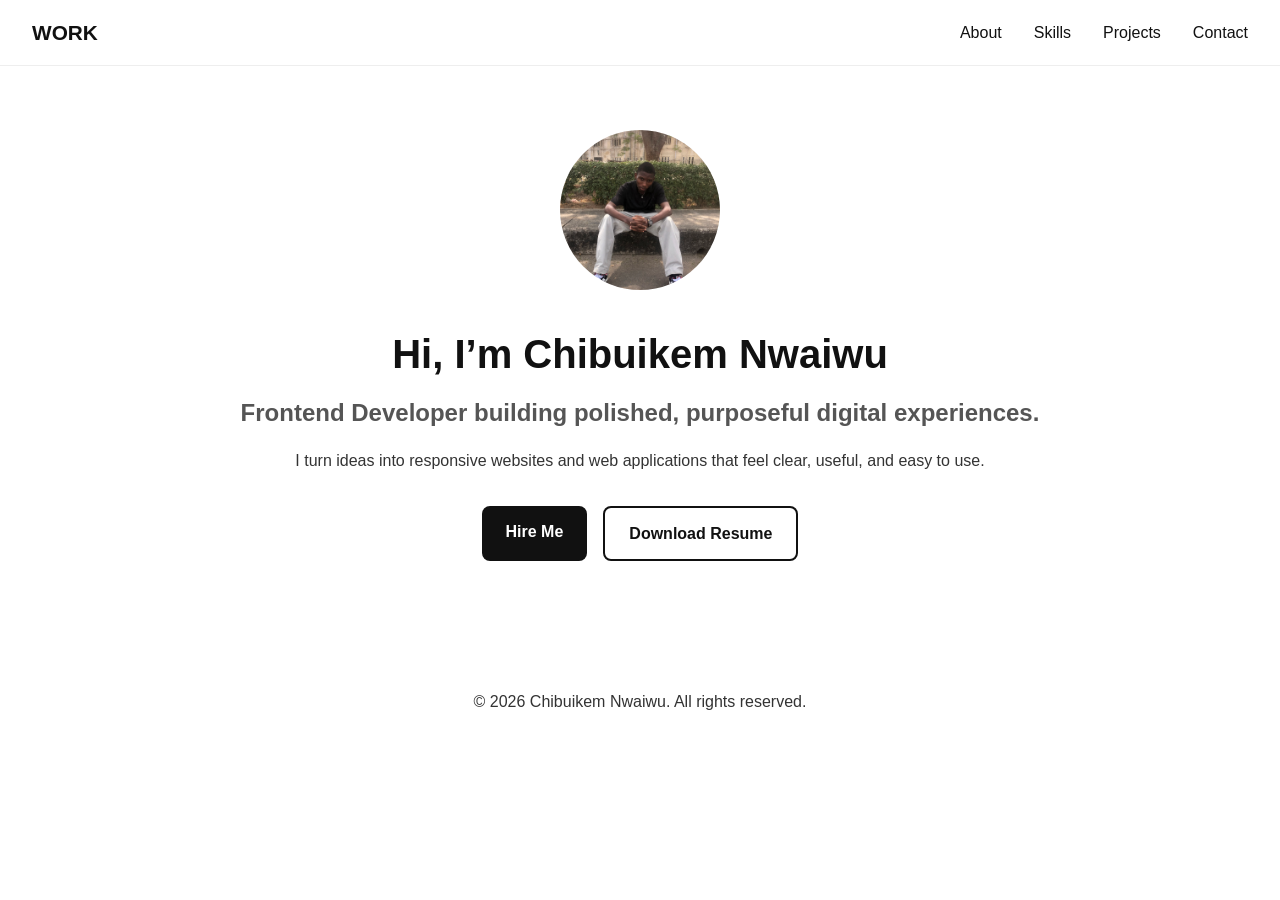
<file: index.html>
<!DOCTYPE html>
<html lang="en">
<head>
  <meta charset="UTF-8" />
  <meta name="viewport" content="width=device-width, initial-scale=1.0" />
  <title>Chibuikem Nwaiwu - Portfolio</title>
  <link rel="stylesheet" href="styles.css" />
  <script src="components.js" defer></script>
</head>
<body>
  <site-navbar></site-navbar>

  <section class="hero">
    <img src="profile.jpg" alt="Chibuikem Nwaiwu" class="profile-img" />
    <h1>Hi, I’m Chibuikem Nwaiwu</h1>
    <h2>Frontend Developer building polished, purposeful digital experiences.</h2>
    <p>I turn ideas into responsive websites and web applications that feel clear, useful, and easy to use.</p>
    <div class="buttons">
      <a href="mailto:chibenikem@gmail.com" class="btn">Hire Me</a>
      <a href="Chibuikem_Resume.pdf" download class="btn btn-outline">Download Resume</a>
    </div>
  </section>
  <site-footer></site-footer>
</body>
</html>
</file>
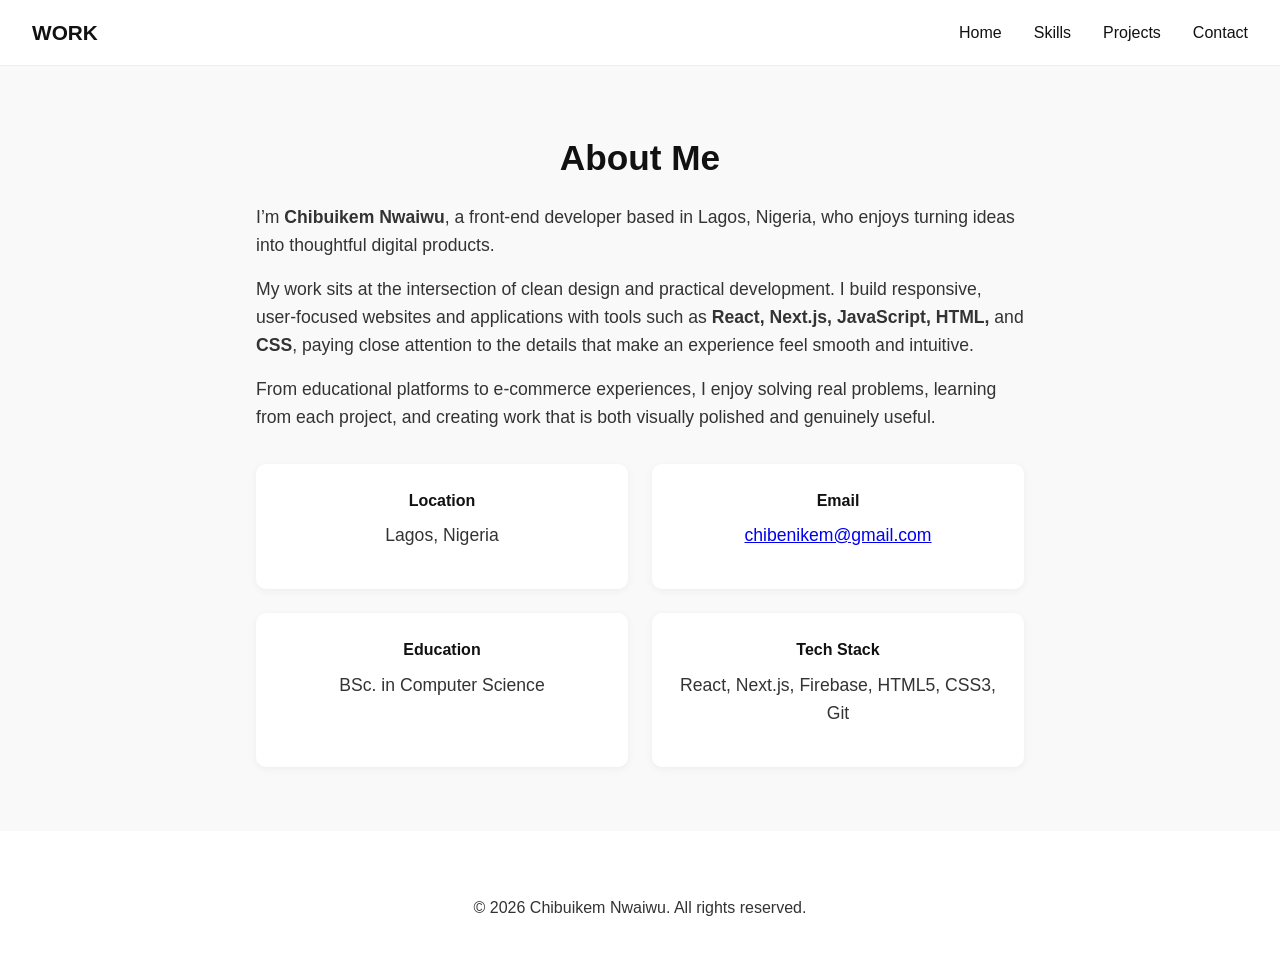
<file: about.html>
<!DOCTYPE html>
<html lang="en">
<head>
  <meta charset="UTF-8" />
  <meta name="viewport" content="width=device-width, initial-scale=1.0"/>
  <title>About - Chibuikem Nwaiwu</title>
  <link rel="stylesheet" href="styles.css" />
  <script src="components.js" defer></script>
</head>
<body>
  <site-navbar></site-navbar>

  <section class="about">
    <div class="container">
      <h1>About Me</h1>
      <p>I’m <strong>Chibuikem Nwaiwu</strong>, a front-end developer based in Lagos, Nigeria, who enjoys turning ideas into thoughtful digital products.</p>
      <p>My work sits at the intersection of clean design and practical development. I build responsive, user-focused websites and applications with tools such as <strong>React, Next.js, JavaScript, HTML,</strong> and <strong>CSS</strong>, paying close attention to the details that make an experience feel smooth and intuitive.</p>
      <p>From educational platforms to e-commerce experiences, I enjoy solving real problems, learning from each project, and creating work that is both visually polished and genuinely useful.</p>

      <div class="about-boxes">
        <div class="box">
          <h3>Location</h3>
          <p>Lagos, Nigeria</p>
        </div>
        <div class="box">
          <h3>Email</h3>
          <p><a href="mailto:chibenikem@gmail.com">chibenikem@gmail.com</a></p>
        </div>
        <div class="box">
          <h3>Education</h3>
          <p>BSc. in Computer Science</p>
        </div>
        <div class="box">
          <h3>Tech Stack</h3>
          <p>React, Next.js, Firebase, HTML5, CSS3, Git</p>
        </div>
      </div>
    </div>
  </section>
  <site-footer></site-footer>
</body>
</html>
</file>
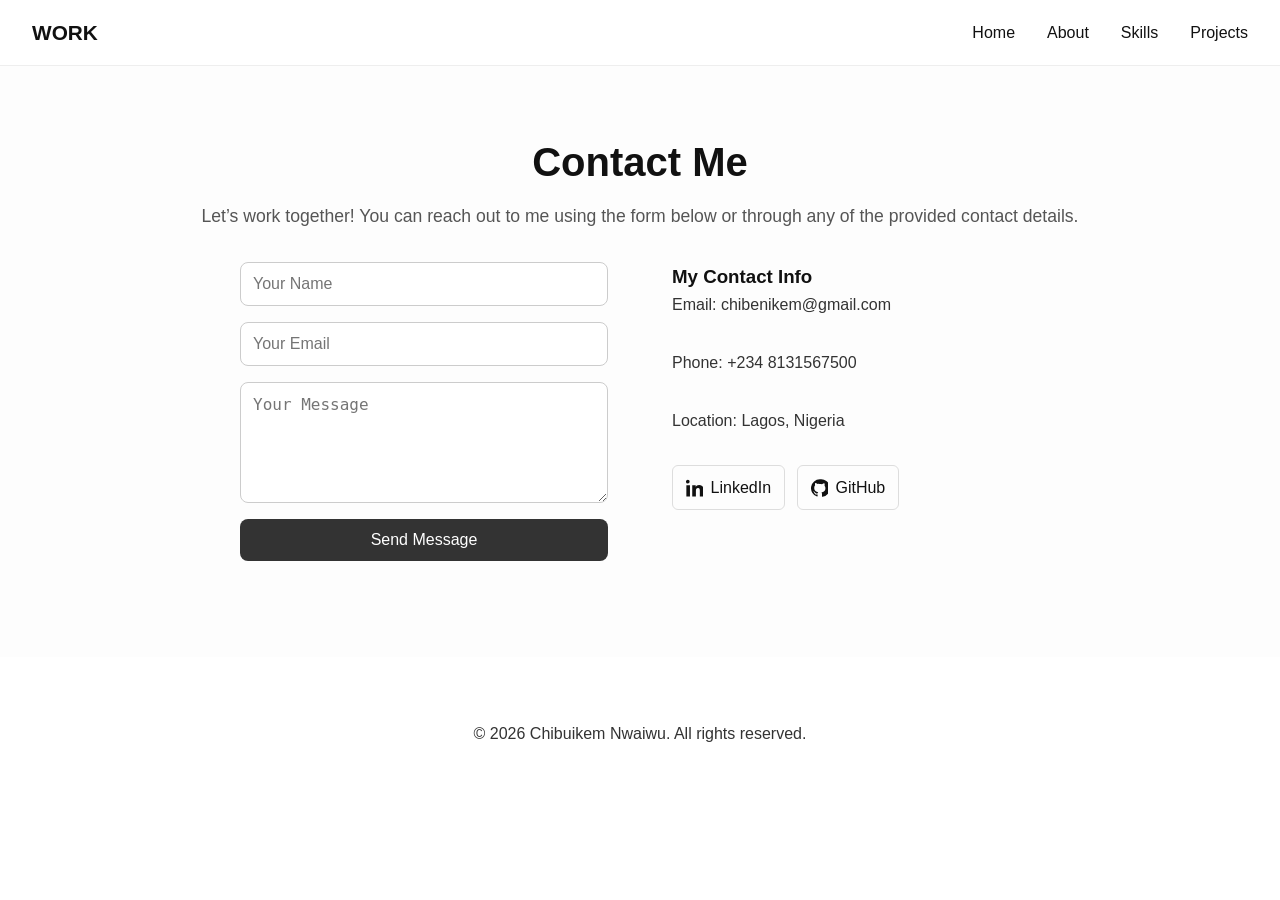
<file: contact.html>
<!DOCTYPE html>
<html lang="en">
<head>
  <meta charset="UTF-8" />
  <meta name="viewport" content="width=device-width, initial-scale=1.0"/>
  <title>Contact - Chibuikem Nwaiwu</title>
  <link rel="stylesheet" href="styles.css" />
  <script src="components.js" defer></script>
</head>
<body>
  <site-navbar></site-navbar>

  <section class="contact-section">
    <h1>Contact Me</h1>
    <p class="section-intro">Let’s work together! You can reach out to me using the form below or through any of the provided contact details.</p>

    <div class="contact-container">
      <form class="contact-form">
        <input type="text" name="name" placeholder="Your Name" required />
        <input type="email" name="email" placeholder="Your Email" required />
        <textarea name="message" rows="5" placeholder="Your Message" required></textarea>
        <button type="submit">Send Message</button>
      </form>

      <div class="contact-info">
        <h3>My Contact Info</h3>
        <p>Email: <a href="mailto:chibenikem@gmail.com">chibenikem@gmail.com</a></p>
        <p>Phone: <a href="tel:+2348131567500">+234 8131567500</a></p>
        <p>Location: Lagos, Nigeria</p>
        <div class="social-links" aria-label="Social media links">
          <a href="https://www.linkedin.com/in/chibuikem-nwaiwu/" target="_blank" rel="noopener noreferrer" aria-label="LinkedIn profile" title="LinkedIn">
            <svg viewBox="0 0 24 24" aria-hidden="true"><path d="M4.98 3.5a2.5 2.5 0 1 1-5 0 2.5 2.5 0 0 1 5 0ZM.5 8.5h4.9V24H.5V8.5ZM8.5 8.5h4.7v2.12h.07c.65-1.24 2.25-2.55 4.63-2.55 4.95 0 5.87 3.25 5.87 7.48V24h-4.9v-7.5c0-1.79-.03-4.09-2.49-4.09-2.5 0-2.88 1.95-2.88 3.96V24H8.5V8.5Z"/></svg>
            <span>LinkedIn</span>
          </a>
          <a href="https://github.com/Demaa25" target="_blank" rel="noopener noreferrer" aria-label="GitHub profile" title="GitHub">
            <svg viewBox="0 0 24 24" aria-hidden="true"><path d="M12 .5a12 12 0 0 0-3.79 23.39c.6.11.82-.26.82-.58v-2.23c-3.34.73-4.04-1.42-4.04-1.42-.54-1.39-1.34-1.76-1.34-1.76-1.1-.75.08-.74.08-.74 1.21.09 1.85 1.24 1.85 1.24 1.08 1.85 2.83 1.31 3.52 1 .11-.78.42-1.31.77-1.61-2.66-.3-5.46-1.33-5.46-5.92 0-1.31.47-2.38 1.24-3.22-.12-.3-.54-1.53.12-3.19 0 0 1.01-.32 3.3 1.23A11.5 11.5 0 0 1 12 6.8c1.02 0 2.05.14 3.01.41 2.29-1.55 3.3-1.23 3.3-1.23.66 1.66.24 2.89.12 3.19.77.84 1.24 1.91 1.24 3.22 0 4.6-2.8 5.61-5.47 5.91.43.37.81 1.09.81 2.2v3.26c0 .32.22.7.83.58A12 12 0 0 0 12 .5Z"/></svg>
            <span>GitHub</span>
          </a>
        </div>
      </div>
    </div>
  </section>
  <site-footer></site-footer>
</body>
</html>
</file>
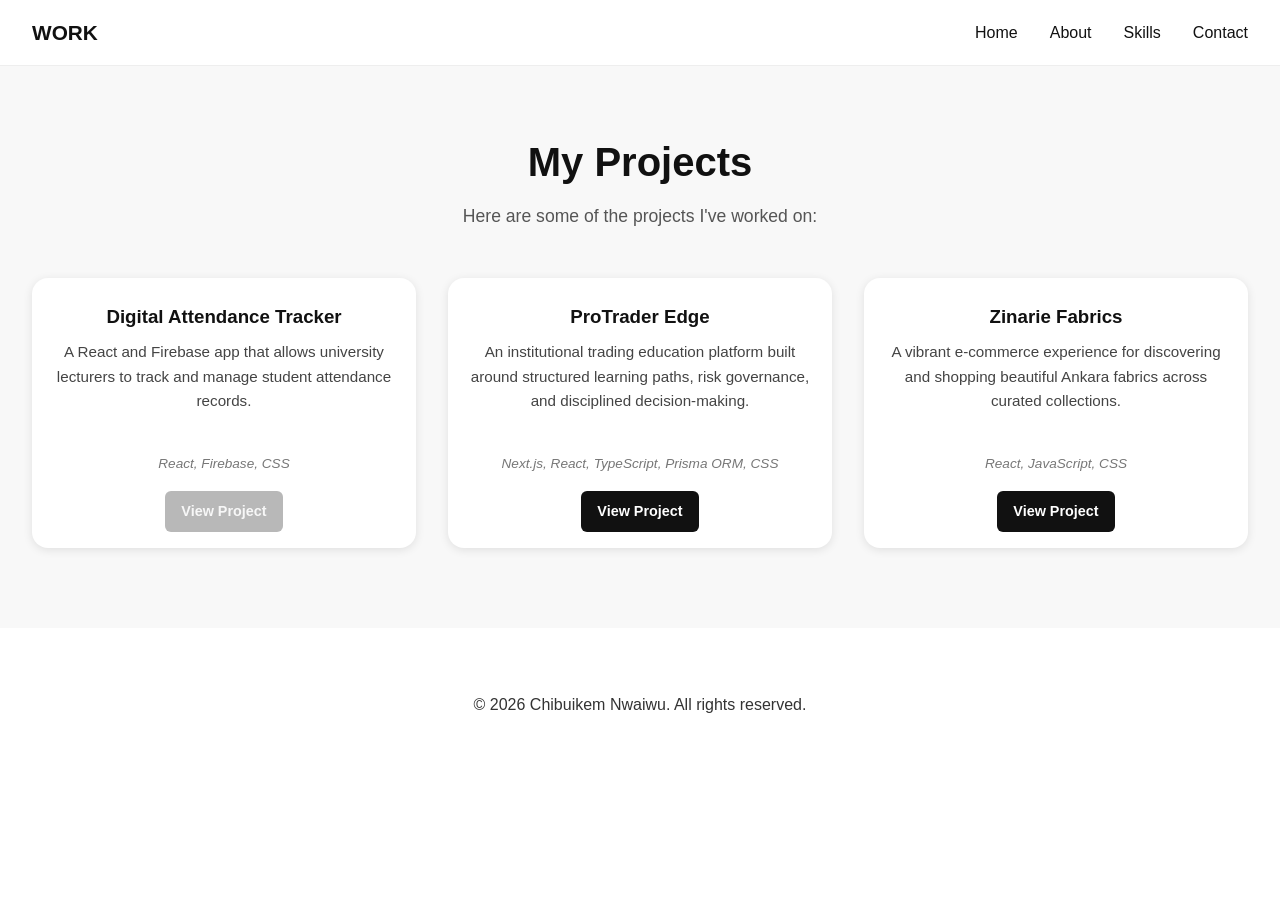
<file: projects.html>
<!DOCTYPE html>
<html lang="en">
<head>
  <meta charset="UTF-8" />
  <meta name="viewport" content="width=device-width, initial-scale=1.0"/>
  <title>Projects - Chibuikem Nwaiwu</title>
  <link rel="stylesheet" href="styles.css" />
  <script src="components.js" defer></script>
</head>
<body>
  <site-navbar></site-navbar>

  <section class="projects-section">
    <h1>My Projects</h1>
    <p class="section-intro">Here are some of the projects I've worked on:</p>

    <div class="project-grid">
      <article class="project-card project-card-no-image">
        <h3>Digital Attendance Tracker</h3>
        <p>A React and Firebase app that allows university lecturers to track and manage student attendance records.</p>
        <span class="tech-used">React, Firebase, CSS</span>
        <span class="project-link project-link-disabled" aria-disabled="true">View Project</span>
      </article>
      <article class="project-card project-card-no-image">
        <h3>ProTrader Edge</h3>
        <p>An institutional trading education platform built around structured learning paths, risk governance, and disciplined decision-making.</p>
        <span class="tech-used">Next.js, React, TypeScript, Prisma ORM, CSS</span>
        <a class="project-link" href="https://protrader-edge.vercel.app/" target="_blank" rel="noopener noreferrer">View Project</a>
      </article>
      <article class="project-card project-card-no-image">
        <h3>Zinarie Fabrics</h3>
        <p>A vibrant e-commerce experience for discovering and shopping beautiful Ankara fabrics across curated collections.</p>
        <span class="tech-used">React, JavaScript, CSS</span>
        <a class="project-link" href="https://zinarie.vercel.app/" target="_blank" rel="noopener noreferrer">View Project</a>
      </article>
    </div>
  </section>
  <site-footer></site-footer>
</body>
</html>
</file>
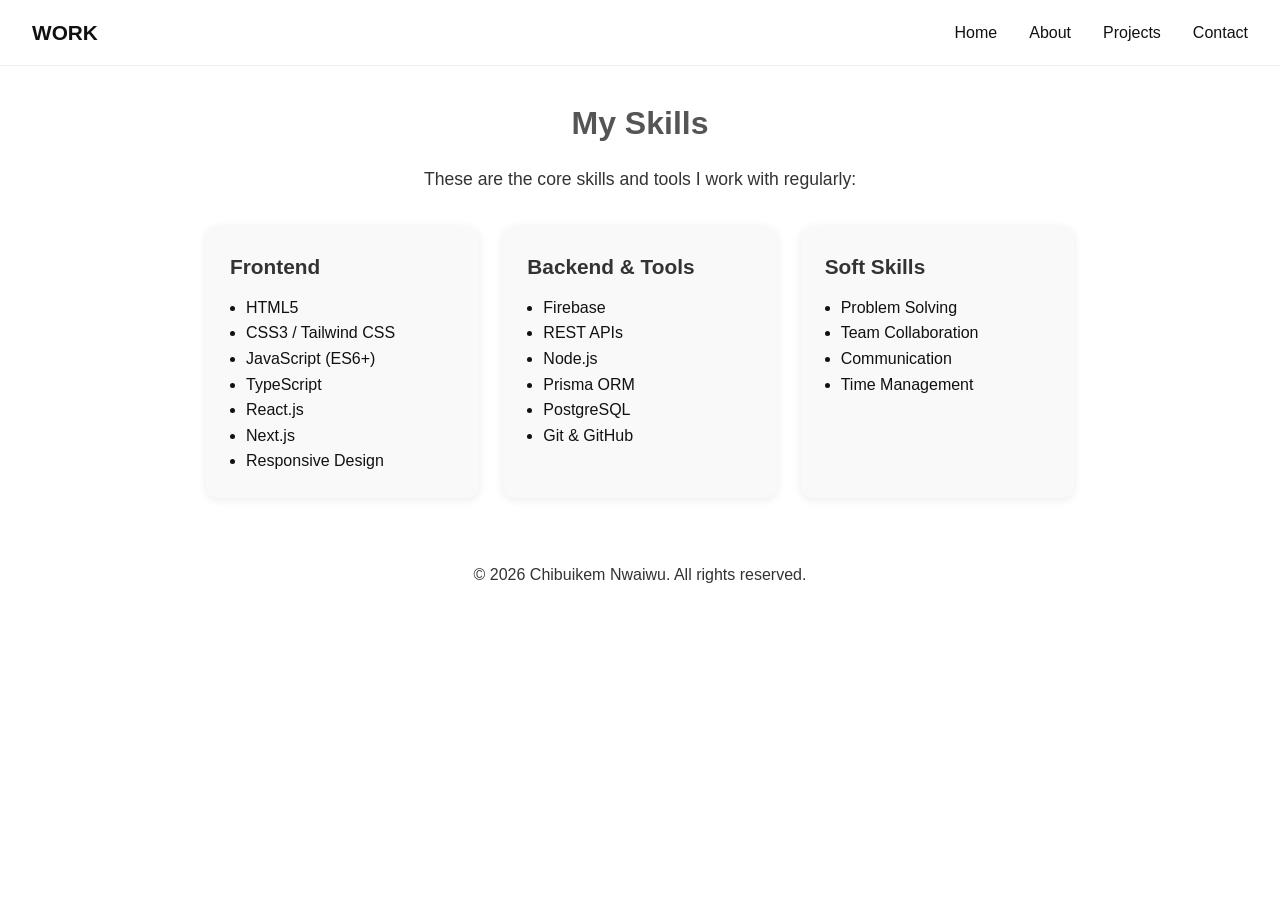
<file: skills.html>
<!DOCTYPE html>
<html lang="en">
<head>
  <meta charset="UTF-8">
  <meta name="viewport" content="width=device-width, initial-scale=1.0">
  <title>Skills - Chibuikem Nwaiwu</title>
  <link rel="stylesheet" href="styles.css">
  <script src="components.js" defer></script>
</head>
<body>
  <site-navbar></site-navbar>

  <main class="container">
    <h2 class="page-title">My Skills</h2>
    <p class="section-description">These are the core skills and tools I work with regularly:</p>

    <div class="skills-grid">
      <div class="skill-card">
        <h3>Frontend</h3>
        <ul>
          <li>HTML5</li>
          <li>CSS3 / Tailwind CSS</li>
          <li>JavaScript (ES6+)</li>
          <li>TypeScript</li>
          <li>React.js</li>
          <li>Next.js</li>
          <li>Responsive Design</li>
        </ul>
      </div>

      <div class="skill-card">
        <h3>Backend & Tools</h3>
        <ul>
          <li>Firebase</li>
          <li>REST APIs</li>
          <li>Node.js</li>
          <li>Prisma ORM</li>
          <li>PostgreSQL</li>
          <li>Git & GitHub</li>
        </ul>
      </div>

      <div class="skill-card">
        <h3>Soft Skills</h3>
        <ul>
          <li>Problem Solving</li>
          <li>Team Collaboration</li>
          <li>Communication</li>
          <li>Time Management</li>
        </ul>
      </div>
    </div>
  </main>

  <site-footer></site-footer>

</body>
</html>
</file>
<file: styles.css>
/* Reset default styles */
* {
  margin: 0;
  padding: 0;
  box-sizing: border-box;
}

body {
  font-family: 'Segoe UI', sans-serif;
  background-color: #ffffff;
  color: #111111;
  line-height: 1.6;
}

header {
  background: #fff;
  padding: 1rem 2rem;
  border-bottom: 1px solid #eee;
}

nav {
  display: flex;
  justify-content: space-between;
  align-items: center;
}

nav .logo {
  font-weight: bold;
  font-size: 1.3rem;
}

nav ul {
  list-style: none;
  display: flex;
  gap: 2rem;
}

nav ul li a {
  text-decoration: none;
  color: #111;
  font-weight: 500;
}

.hero {
  text-align: center;
  padding: 4rem 2rem;
}

.profile-img {
  width: 160px;
  height: 160px;
  border-radius: 50%;
  object-fit: cover;
  margin-bottom: 1.5rem;
}

h1 {
  font-size: 2.5rem;
  margin-bottom: 0.5rem;
}

h2 {
  font-size: 1.5rem;
  margin-bottom: 1rem;
  color: #555;
}

p {
  font-size: 1rem;
  margin-bottom: 2rem;
  color: #333;
}

.buttons {
  display: flex;
  justify-content: center;
  gap: 1rem;
}

.btn {
  padding: 0.8rem 1.5rem;
  background: #111;
  color: white;
  text-decoration: none;
  border-radius: 8px;
  font-weight: bold;
}

.btn-outline {
  background: transparent;
  border: 2px solid #111;
  color: #111;
}

.about {
  padding: 4rem 2rem;
  background: #f9f9f9;
}

.about .container {
  max-width: 800px;
  margin: auto;
}

.about h1 {
  font-size: 2.2rem;
  margin-bottom: 1rem;
  text-align: center;
}

.about p {
  font-size: 1.1rem;
  margin-bottom: 1rem;
  color: #333;
}

.about-boxes {
  display: grid;
  grid-template-columns: repeat(2, minmax(180px, 1fr));
  gap: 1.5rem;
  margin-top: 2rem;
}

.about-boxes .box {
  background: #fff;
  padding: 1.5rem;
  border-radius: 10px;
  box-shadow: 0 2px 8px rgba(0,0,0,0.05);
  text-align: center;
}

.about-boxes h3 {
  margin-bottom: 0.5rem;
  font-size: 1rem;
  color: #111;
}

.container {
  max-width: 900px;
  margin: 2rem auto;
  padding: 0 1rem;
}

.page-title {
  text-align: center;
  font-size: 2rem;
  font-weight: bold;
  margin-bottom: 1rem;
}

.section-description {
  text-align: center;
  font-size: 1.1rem;
  margin-bottom: 2rem;
}

.skills-grid {
  display: grid;
  grid-template-columns: repeat(auto-fit, minmax(250px, 1fr));
  gap: 1.5rem;
}

.skill-card {
  background: #f9f9f9;
  border-radius: 12px;
  padding: 1.5rem;
  box-shadow: 0 2px 10px rgba(0, 0, 0, 0.08);
}

.skill-card h3 {
  margin-bottom: 0.75rem;
  font-size: 1.3rem;
  color: #333;
}

.skill-card ul {
  padding-left: 1rem;
  list-style-type: disc;
}

footer {
  text-align: center;
  margin-top: 3rem;
  padding: 1rem 0;
  font-size: 0.9rem;
  color: #777;
}

.projects-section {
  padding: 4rem 2rem;
  background-color: #f8f8f8;
  text-align: center;
}

.section-intro {
  margin-bottom: 2rem;
  font-size: 1.1rem;
  color: #555;
}

.project-grid {
  display: grid;
  gap: 2rem;
  grid-template-columns: repeat(auto-fit, minmax(280px, 1fr));
  justify-content: center;
  padding: 1rem 0;
}

.project-card {
  background-color: #fff;
  border-radius: 1rem;
  padding: 1rem;
  box-shadow: 0 2px 10px rgba(0, 0, 0, 0.1);
  transition: transform 0.3s ease;
  display: flex;
  flex-direction: column;
  align-items: center;
}

.project-card:hover {
  transform: translateY(-5px);
}

.project-card img {
  max-width: 100%;
  border-radius: 0.5rem;
  margin-bottom: 1rem;
  object-fit: cover;
  height: 160px;
}

.project-card h3 {
  margin: 0.5rem 0;
}

.project-card p {
  font-size: 0.95rem;
  color: #444;
}

.project-card-no-image {
  justify-content: center;
  min-height: 260px;
}

.project-link {
  display: inline-block;
  margin-top: 1rem;
  padding: 0.55rem 1rem;
  background: #111;
  border-radius: 6px;
  color: #fff;
  font-size: 0.9rem;
  font-weight: 600;
  text-decoration: none;
}

.project-link:hover {
  background: #333;
}

.project-link-disabled,
.project-link-disabled:hover {
  background: #b8b8b8;
  color: #f7f7f7;
  cursor: not-allowed;
}

.tech-used {
  margin-top: 0.5rem;
  font-size: 0.85rem;
  font-style: italic;
  color: #777;
}

.contact-section {
  padding: 4rem 2rem;
  background-color: #fdfdfd;
  text-align: center;
}

.contact-container {
  display: flex;
  flex-direction: column;
  gap: 2rem;
  max-width: 800px;
  margin: 2rem auto;
}

.contact-form {
  display: flex;
  flex-direction: column;
  gap: 1rem;
}

.contact-form input,
.contact-form textarea {
  padding: 0.75rem;
  border: 1px solid #ccc;
  border-radius: 0.5rem;
  font-size: 1rem;
}

.contact-form button {
  padding: 0.75rem;
  background-color: #333;
  color: white;
  border: none;
  border-radius: 0.5rem;
  font-size: 1rem;
  cursor: pointer;
  transition: background-color 0.3s ease;
}

.contact-form button:hover {
  background-color: #555;
}

.contact-info {
  text-align: left;
  font-size: 1rem;
  line-height: 1.6;
}

.contact-info a {
  color: #333;
  text-decoration: none;
}

.contact-info a:hover {
  text-decoration: underline;
}

.social-links {
  display: flex;
  gap: 0.75rem;
  margin-top: 1.25rem;
}

.social-links a {
  display: inline-flex;
  align-items: center;
  gap: 0.45rem;
  padding: 0.55rem 0.8rem;
  border: 1px solid #ddd;
  border-radius: 6px;
  color: #111;
  font-weight: 500;
}

.social-links a:hover {
  background: #f5f5f5;
  text-decoration: none;
}

.social-links svg {
  width: 1.1rem;
  height: 1.1rem;
  fill: currentColor;
}

@media (min-width: 768px) {
  .contact-container {
    flex-direction: row;
    justify-content: space-between;
  }

  .contact-form,
  .contact-info {
    flex: 1;
  }

  .contact-form {
    margin-right: 2rem;
  }
}
</file>
